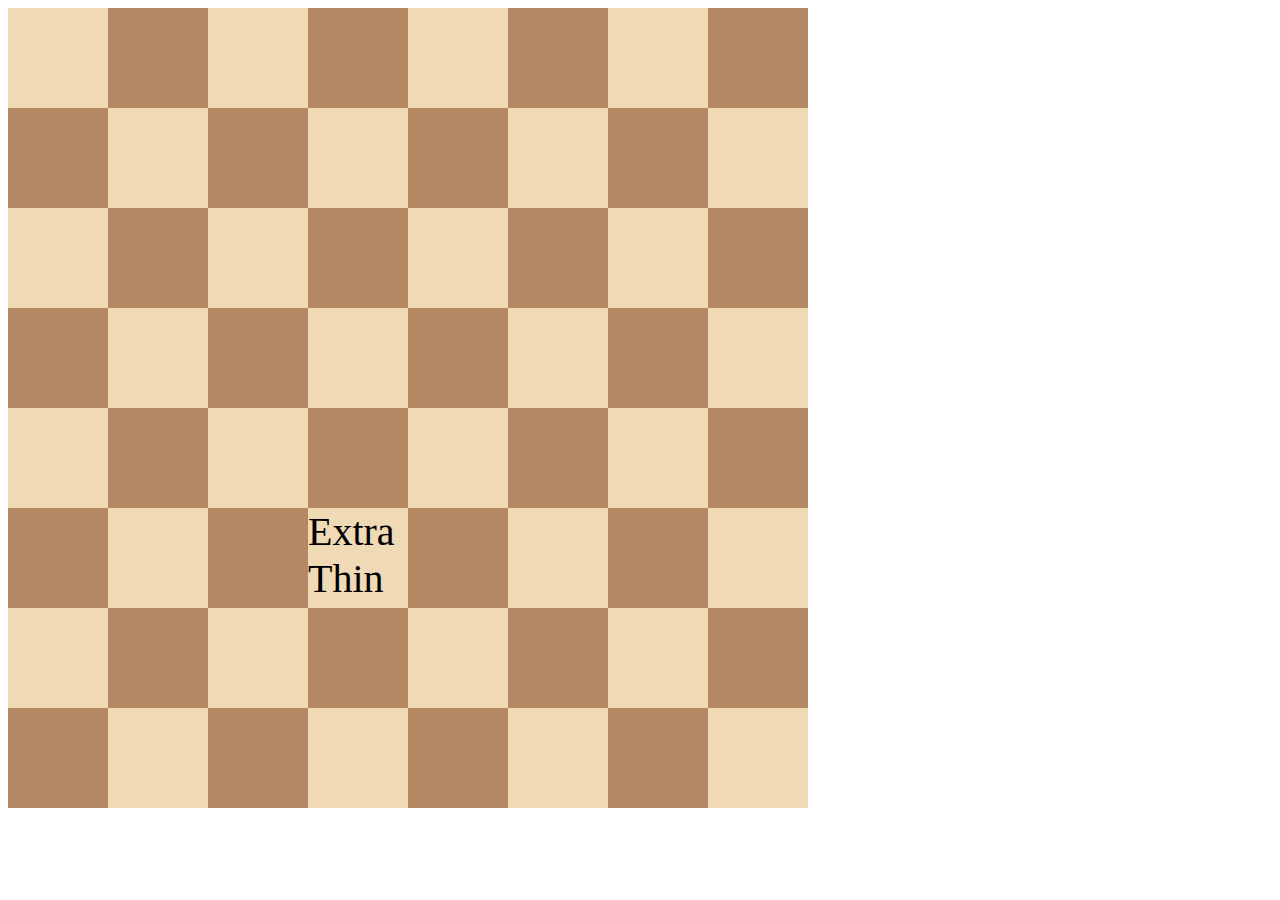
<file: LearningAngelaYou/CSS/10.0 Display Grid/index.html>
<!DOCTYPE html>
<html>

<head>
  <title>Chessboard</title>
  <style>
    /* Write your code here */
    /* Each square should be 100px by 100px */
    /* My colours for white: #f0d9b5, black: #b58863 */

    .container{
      
      display:grid ;
      grid-template-columns: 1fr 1fr 1fr 1fr 1fr 1fr 1fr 1fr ;
      grid-template-rows: 1fr 1fr 1fr 1fr 1fr 1fr 1fr 1fr;
      max-width: fit-content;
      
    }
    .white{
      background-color: #f0d9b5;
      width: 100px;
      height: 100px;

    }
    .black{
      background-color: #b58863;
      width: 100px;
      height: 100px;
    }
    .extra{
      font-size: 40px;
    }
  </style>
</head>

<body>
  <div class="container">
    <div class="white"></div>
    <div class="black"></div>
    <div class="white"></div>
    <div class="black"></div>
    <div class="white"></div>
    <div class="black"></div>
    <div class="white"></div>
    <div class="black"></div>
    <div class="black"></div>
    <div class="white"></div>
    <div class="black"></div>
    <div class="white"></div>
    <div class="black"></div>
    <div class="white"></div>
    <div class="black"></div>
    <div class="white"></div>
    <div class="white"></div>
    <div class="black"></div>
    <div class="white"></div>
    <div class="black"></div>
    <div class="white"></div>
    <div class="black"></div>
    <div class="white"></div>
    <div class="black"></div>
    <div class="black"></div>
    <div class="white"></div>
    <div class="black"></div>
    <div class="white"></div>
    <div class="black"></div>
    <div class="white"></div>
    <div class="black"></div>
    <div class="white"></div>
    <div class="white"></div>
    <div class="black"></div>
    <div class="white"></div>
    <div class="black"></div>
    <div class="white"></div>
    <div class="black"></div>
    <div class="white"></div>
    <div class="black"></div>
    <div class="black"></div>
    <div class="white"></div>
    <div class="black"></div>
    <div class="white extra">Extra Thin</div>
    <div class="black"></div>
    <div class="white"></div>
    <div class="black"></div>
    <div class="white"></div>
    <div class="white"></div>
    <div class="black"></div>
    <div class="white"></div>
    <div class="black"></div>
    <div class="white"></div>
    <div class="black"></div>
    <div class="white"></div>
    <div class="black"></div>
    <div class="black"></div>
    <div class="white"></div>
    <div class="black"></div>
    <div class="white"></div>
    <div class="black"></div>
    <div class="white"></div>
    <div class="black"></div>
    <div class="white"></div>
  </div>
</body>

</html>
</file>
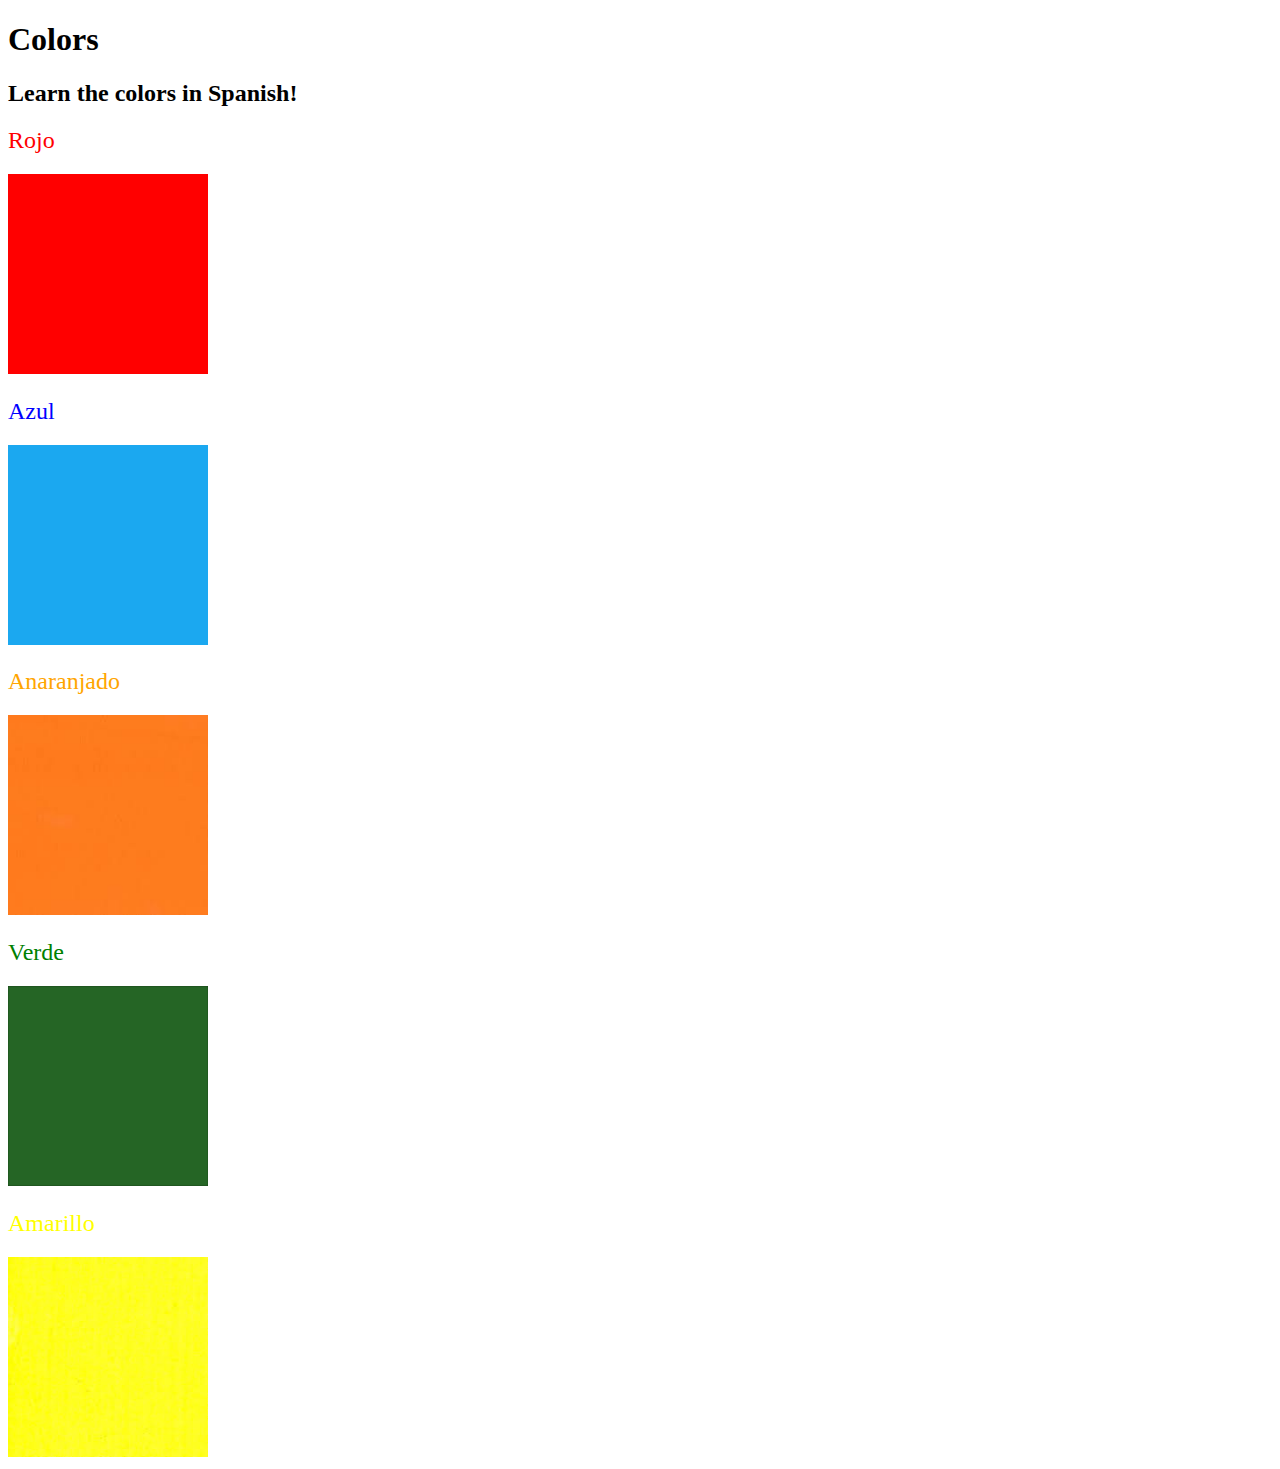
<file: LearningAngelaYou/CSS/Color Vocab Project/index.html>
<!DOCTYPE html>
<html lang="en">

<head>
  <meta charset="UTF-8">
  <title>Spanish Vocabulary</title>
  <link rel="stylesheet" href="./style.css" />
</head>

<body>
  <h1>Colors</h1>
  <h2>Learn the colors in Spanish!</h2>
  <h2 class="color-title" id="red">Rojo</h2>
  <img class="color" src="./assets/images/red.png" alt="red" />

  <h2 class="color-title" id="blue">Azul</h2>
  <img src="./assets/images/blue.png" alt="blue" />

  <h2 class="color-title" id="orange">Anaranjado</h2>
  <img src="./assets/images/orange.png" alt="orange" />

  <h2 class="color-title" id="green">Verde</h2>
  <img src="./assets/images/green.png" alt="green" />

  <h2 class="color-title" id="yellow">Amarillo</h2>
  <img src="./assets/images/yellow.png" alt="yellow" />
</body>

</html>

<!-- 
TODOs
IMPORTANT: You should not need to make ANY CHANGES to index.html
All code should be written in your CSS file.

1. Create a CSS file and incorporate it as an external stylesheet.
2. Use CSS to style each of the color titles to meaning. 
Hint: Use the id to help if you don't know the words in spanish.
3. Use CSS to change all the color titles to have "font-weight: normal;"
4. Use CSS (not HTML) to make all the images 200px heigh and 200px wide. 
Hint: 
https://developer.mozilla.org/en-US/docs/Web/CSS/height
https://developer.mozilla.org/en-US/docs/Web/CSS/width
-->
</file>
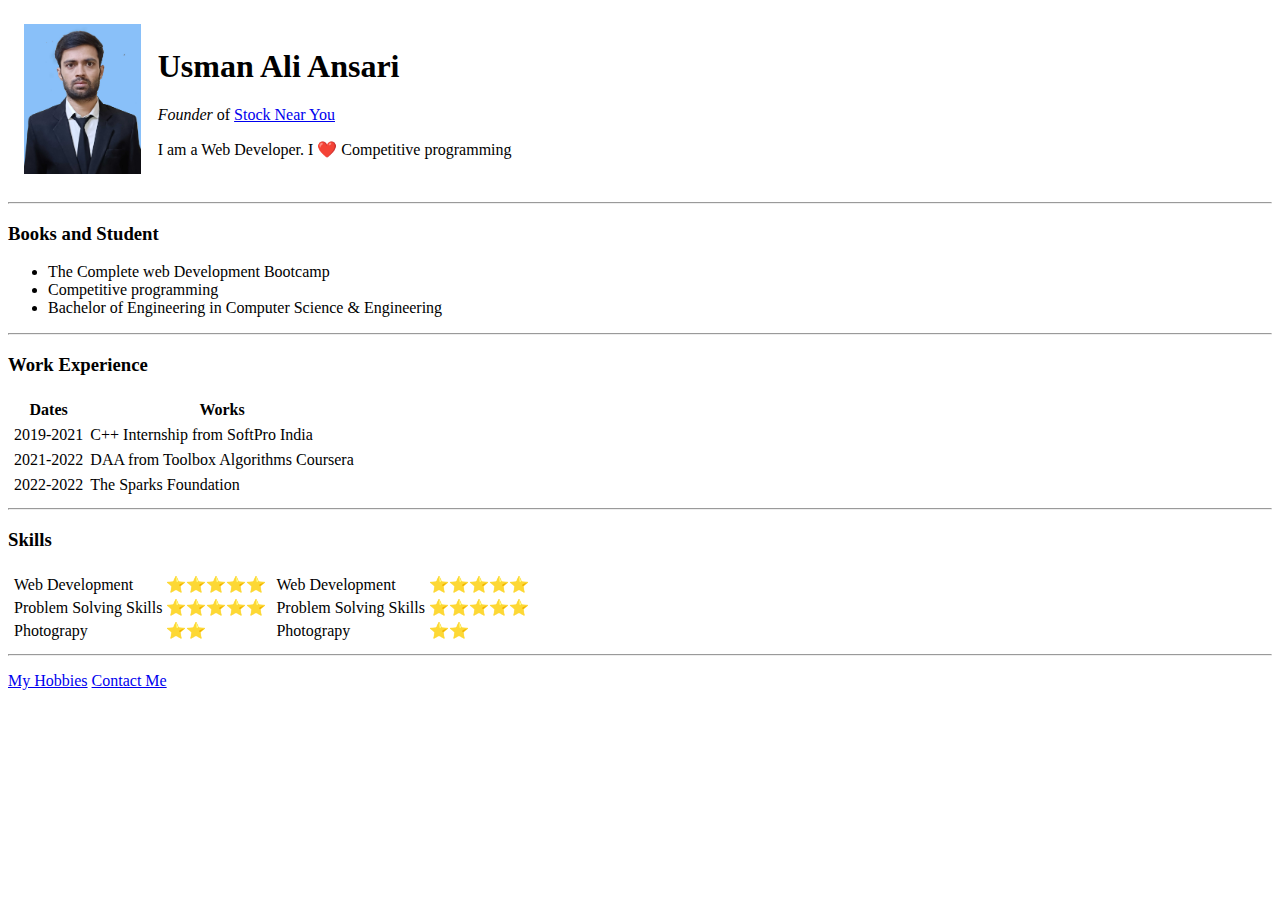
<file: LearningAngelaYou/HTML/CV/index.html>
<!DOCTYPE html>
<html lang="en">
  <head>
    <meta charset="UTF-8" />

    <title>Usman's Personal Site</title>
  </head>
  <body>
    <table cellspacing="15px">
      <tr>
        <td>
          <img src="./19CSE60_Usman Ali Ansari.jpg" height="150px" alt="" />
        </td>

        <td>
          <h1>Usman Ali Ansari</h1>
          <p>
            <em>Founder</em> of
            <a href="https://stocknearyou.netlify.app/">Stock Near You</a>
          </p>
          <p>I am a Web Developer. I ❤️ Competitive programming</p>
        </td>
      </tr>
    </table>
    <hr />
    <h3>Books and Student</h3>
    <ul>
      <li>The Complete web Development Bootcamp</li>
      <li>Competitive programming</li>
      <li>Bachelor of Engineering in Computer Science & Engineering</li>
    </ul>

    <hr />
    <h3>Work Experience</h3>

    <table cellspacing="5px">
      <tr>
        <th>Dates</th>
        <th>Works</th>
      </tr>

      <tr>
        <td>2019-2021</td>
        <td>C++ Internship from SoftPro India</td>
      </tr>
      <tr>
        <td>2021-2022</td>
        <td>DAA from Toolbox Algorithms Coursera</td>
      </tr>
      <tr>
        <td>2022-2022</td>
        <td>The Sparks Foundation</td>
      </tr>
    </table>
    <hr />
    <h3>Skills</h3>

    <table>
      <tr>
        <td>
          <table>
            <tr>
              <td>Web Development</td>
              <td>⭐⭐⭐⭐⭐</td>
            </tr>
            <tr>
              <td>Problem Solving Skills</td>
              <td>⭐⭐⭐⭐⭐</td>
            </tr>
            <tr>
              <td>Photograpy</td>
              <td>⭐⭐</td>
            </tr>
          </table>
        </td>
        <td>
          <table>
            <tr>
              <td>Web Development</td>
              <td>⭐⭐⭐⭐⭐</td>
            </tr>
            <tr>
              <td>Problem Solving Skills</td>
              <td>⭐⭐⭐⭐⭐</td>
            </tr>
            <tr>
              <td>Photograpy</td>
              <td>⭐⭐</td>
            </tr>
          </table>
        </td>
      </tr>
    </table>

    <hr>
    <p> <a href="./myHobbies.html">My Hobbies</a> <a href="./contactMe.html">Contact Me</a> </p>
    
  </body>
</html>
</file>
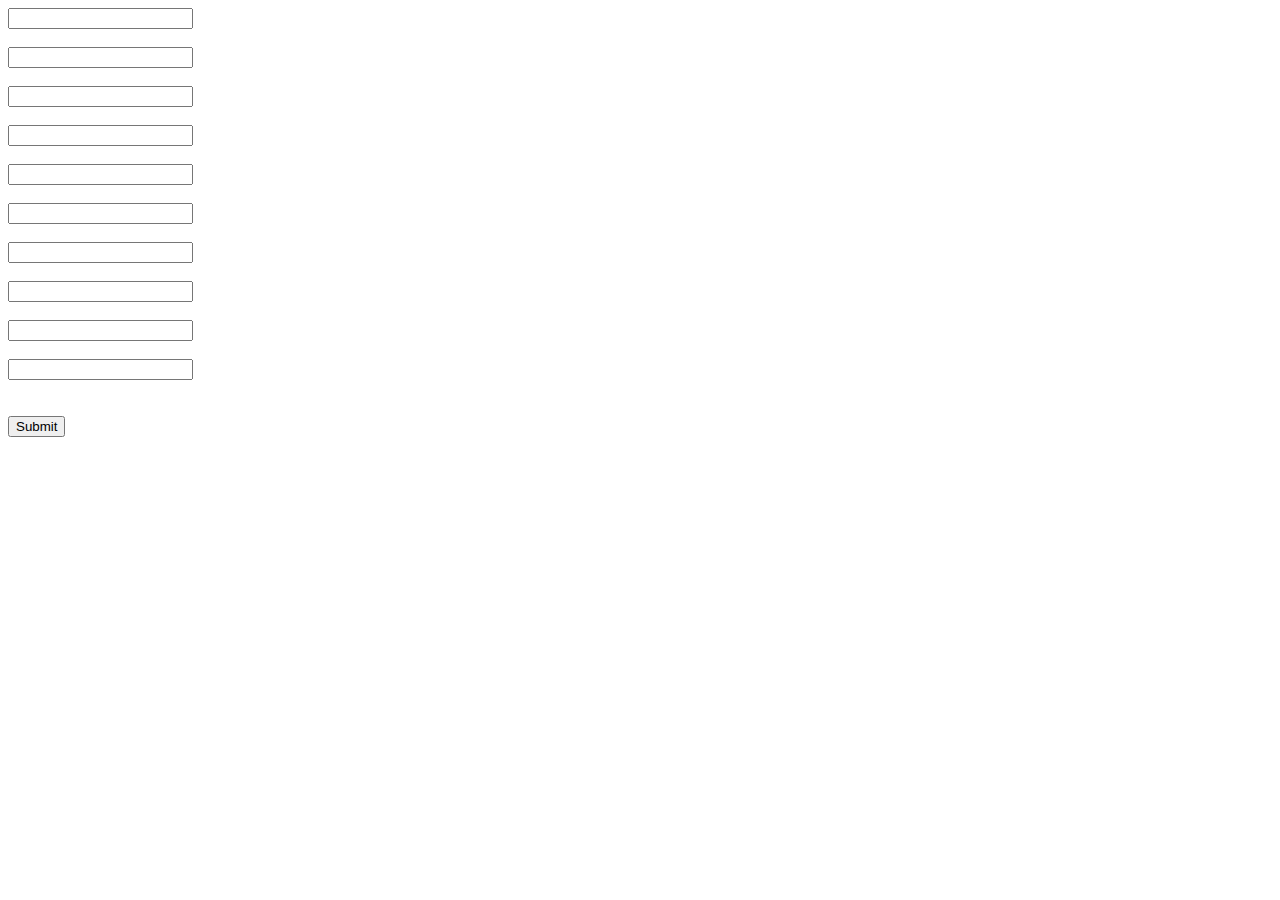
<file: LearningAngelaYou/javaScript/ValidSubmit/index.html>
<!DOCTYPE html>
<html lang="en">
<head>
    <meta charset="UTF-8">
    <meta http-equiv="X-UA-Compatible" content="IE=edge">
    <meta name="viewport" content="width=device-width, initial-scale=1.0">
    <title>valid Input</title>
</head>
<body>

    <input  id="num1"><br><br>
    <input id="num2"><br><br>
    <input id="num3"><br><br>
    <input id="num4"><br><br>
    <input id="num5"><br><br>
    <input id="num6"><br><br>
    <input id="num7"><br><br>
    <input id="num8"><br><br>
    <input id="num9"><br><br>
    <input id="num10"><br><br><br>

    <button type="button"  onclick="myFunction()">Submit</button>

    <p  id="demo"></p>

    <script src="./index.js" ></script>

    
</body>
</html>
</file>
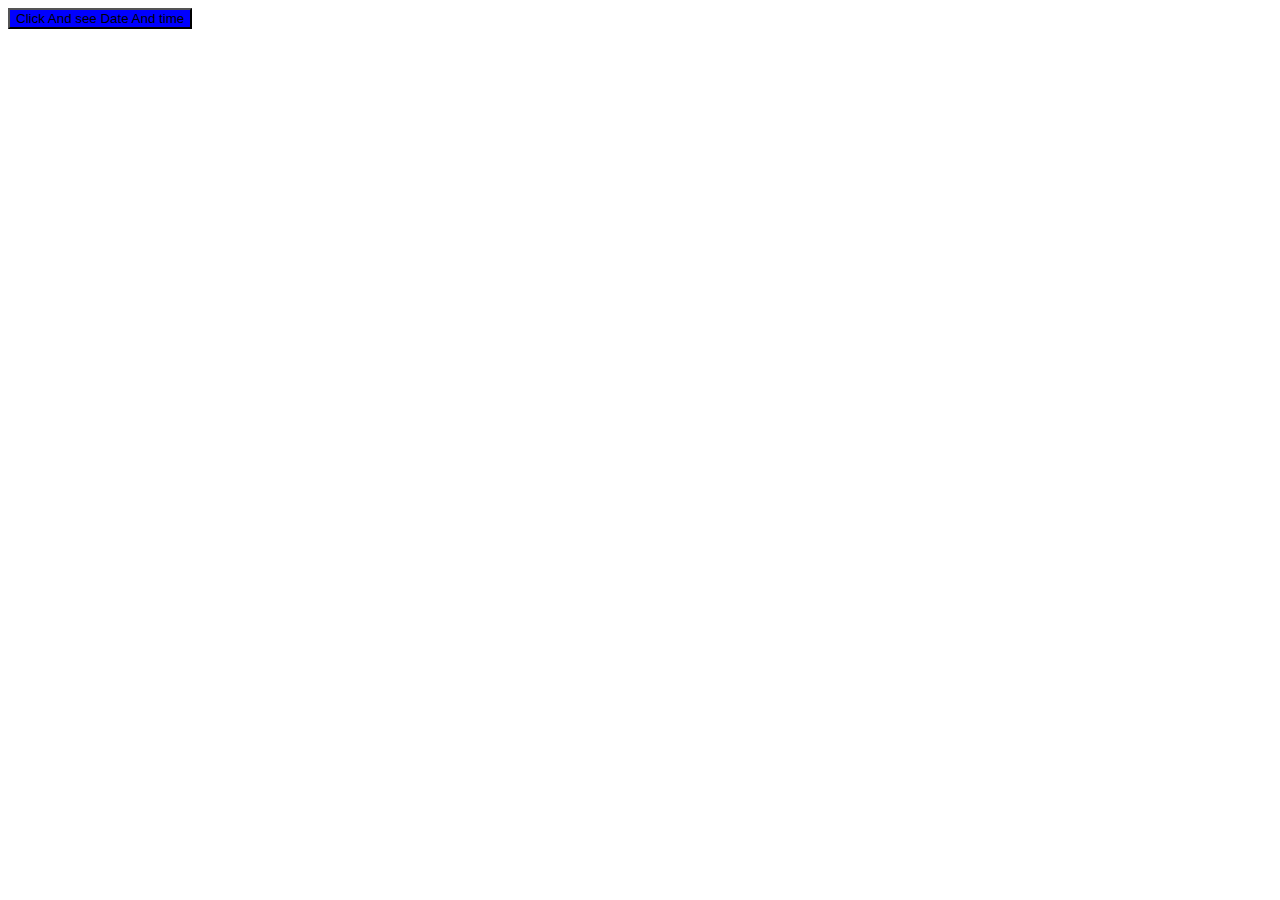
<file: javaScriptTutorial/dataAndTime.html>
<html lang="en">
  <head>
    <meta charset="UTF-8" />
    <meta http-equiv="X-UA-Compatible" content="IE=edge" />
    <meta name="viewport" content="width=device-width, initial-scale=1.0" />
    <title>Data And time</title>
  </head>
  <body>
    <button style="background-color: blue;"
      type="button"
      onclick="document.getElementById('demo').innerHTML = Date()"
    >
      Click And see Date And time
    </button>

    <h1 id="demo"></h1>
  </body>
</html>
</file>
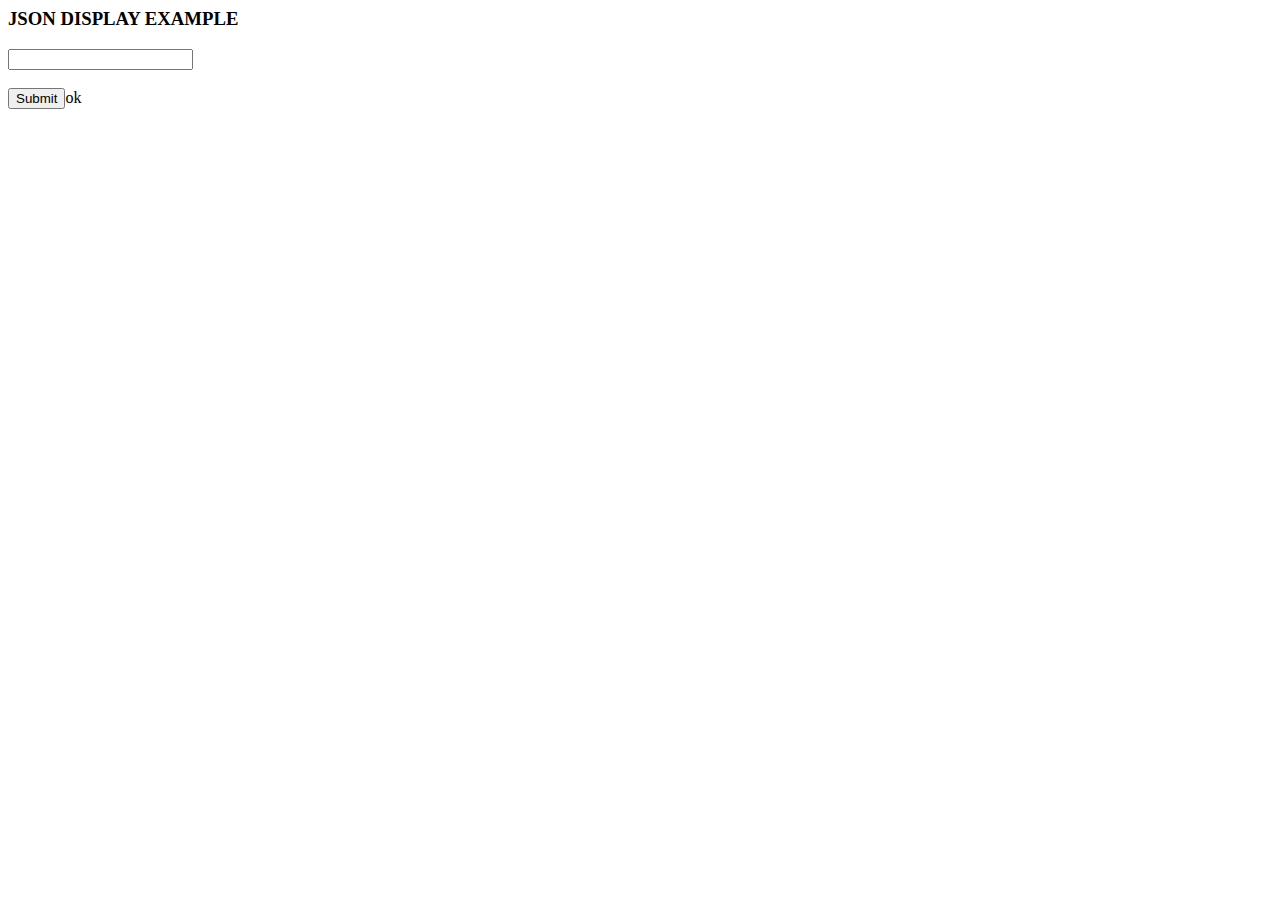
<file: LearningAngelaYou/JSON/json.html>
<html lang="en">
<head>
    <meta charset="UTF-8">
    <meta http-equiv="X-UA-Compatible" content="IE=edge">
    <script src="https://ajax.googleapis.com/ajax/libs/jquery/3.6.3/jquery.min.js"></script>
    <meta name="viewport" content="width=device-width, initial-scale=1.0">
    <title>Json Testing</title>
</head>
<body>
    <div>
        <h3>JSON DISPLAY EXAMPLE</h3>
    </div>


    <form id="form" onsubmit="return false;">
    <input  type="text" id="userInput" /><br><br>
    <input type="submit" onclick="othername();" >ok</input>
   </form>


    <h1 id="emailId"> </h1>
    <h2 id="phoneNumber"> </h2>
    <h2 id="address"> </h2>
    <h1 id="tryAgain"></h1>


    <!-- <img src="./usman.jpg" alt="my photo"> -->
    <script>
      

        
        let input;
        function othername() {
        input = document.getElementById("userInput").value;
        $.getJSON("users.json",function(data){
            console.log(data);
            let b = false;
             for(let i = 0;i<data.length;i++){
               if(data[i].name ==  input) {
                // console.log(data[i].email)
                    b = true;
                   document.getElementById("emailId").innerHTML =  data[i].email += "<p> = Email</p>"
                   document.getElementById("phoneNumber").innerHTML = data[i].phone
                   document.getElementById("address").innerHTML = data[i].address.street
                   
               }
            }
          if(b === false){
             console.log("Please Enter again");
             document.getElementById("tryAgain").innerHTML = "<h1> Please Enter Correct Value </h1>"
          }
         
            
        });

    }
    </script>
    
</body>
</html>
</file>
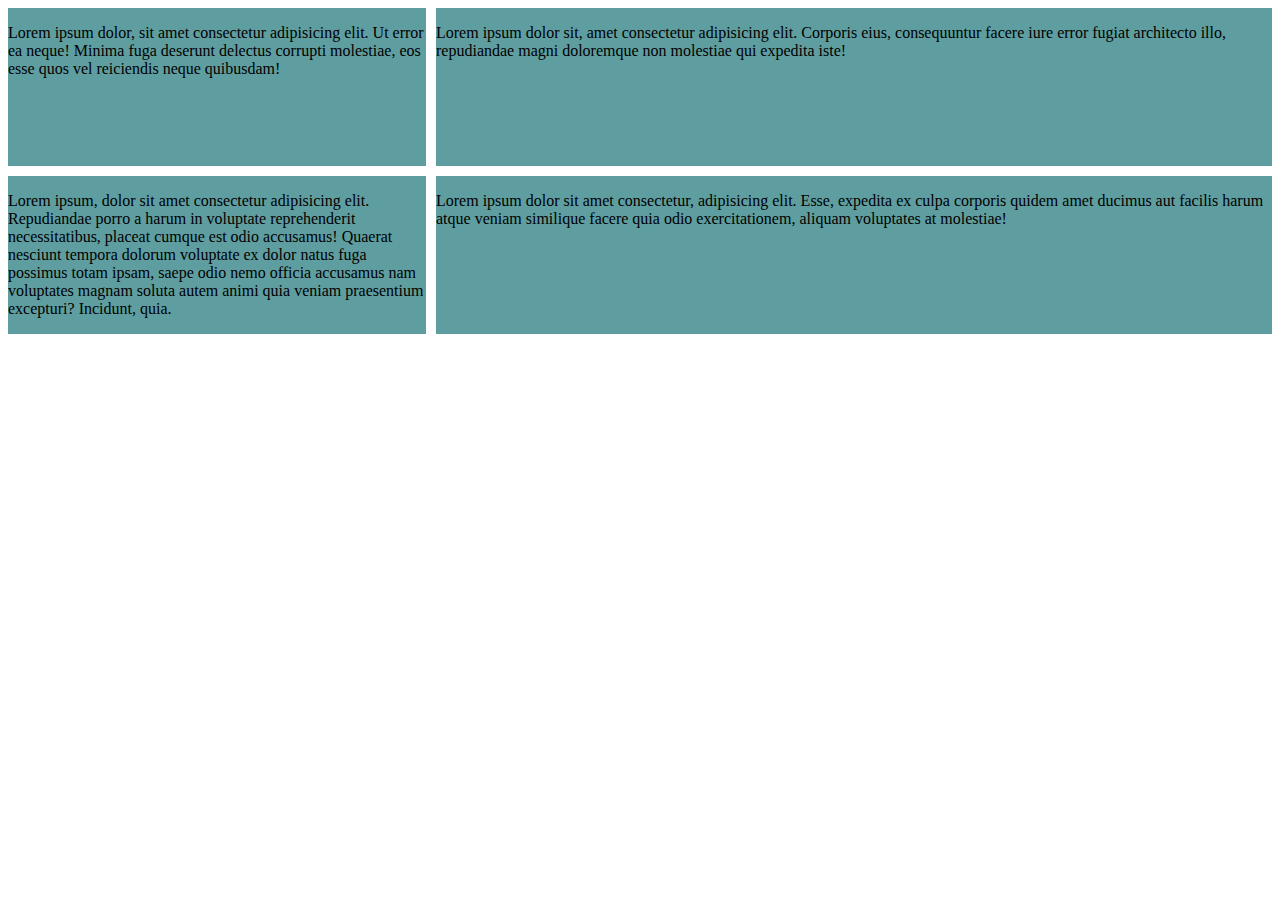
<file: LearningAngelaYou/CSS/10.0 Display Grid/example.html>
<!DOCTYPE html>
<html>

<head>
  <title>CSS Grid vs Flexbox</title>
  <style>
    .container {
      display: grid;
      grid-template-columns: 1fr 2fr;
      grid-template-rows: 1fr 1fr;
      gap: 10px
    }

    .container>* {
      background-color: cadetblue;
    }
  </style>
</head>

<body>
  <div class="container">
    <div class="one">
      <p>Lorem ipsum dolor, sit amet consectetur adipisicing elit. Ut error ea neque! Minima fuga deserunt delectus
        corrupti molestiae, eos esse quos vel reiciendis neque quibusdam!</p>
    </div>
    <div class="two">
      <p>Lorem ipsum dolor sit, amet consectetur adipisicing elit. Corporis eius, consequuntur facere iure error fugiat
        architecto illo, repudiandae magni doloremque non molestiae qui expedita iste!</p>
    </div>
    <div class="three">
      <p>Lorem ipsum, dolor sit amet consectetur adipisicing elit. Repudiandae porro a harum in voluptate reprehenderit
        necessitatibus, placeat cumque est odio accusamus! Quaerat nesciunt tempora dolorum voluptate ex dolor natus
        fuga possimus totam ipsam, saepe odio nemo officia accusamus nam voluptates magnam soluta autem animi quia
        veniam praesentium excepturi? Incidunt, quia.</p>
    </div>
    <div>
      <p>Lorem ipsum dolor sit amet consectetur, adipisicing elit. Esse, expedita ex culpa corporis quidem amet ducimus
        aut facilis harum atque veniam similique facere quia odio exercitationem, aliquam voluptates at molestiae!</p>
    </div>
  </div>

</body>

</html>
</file>
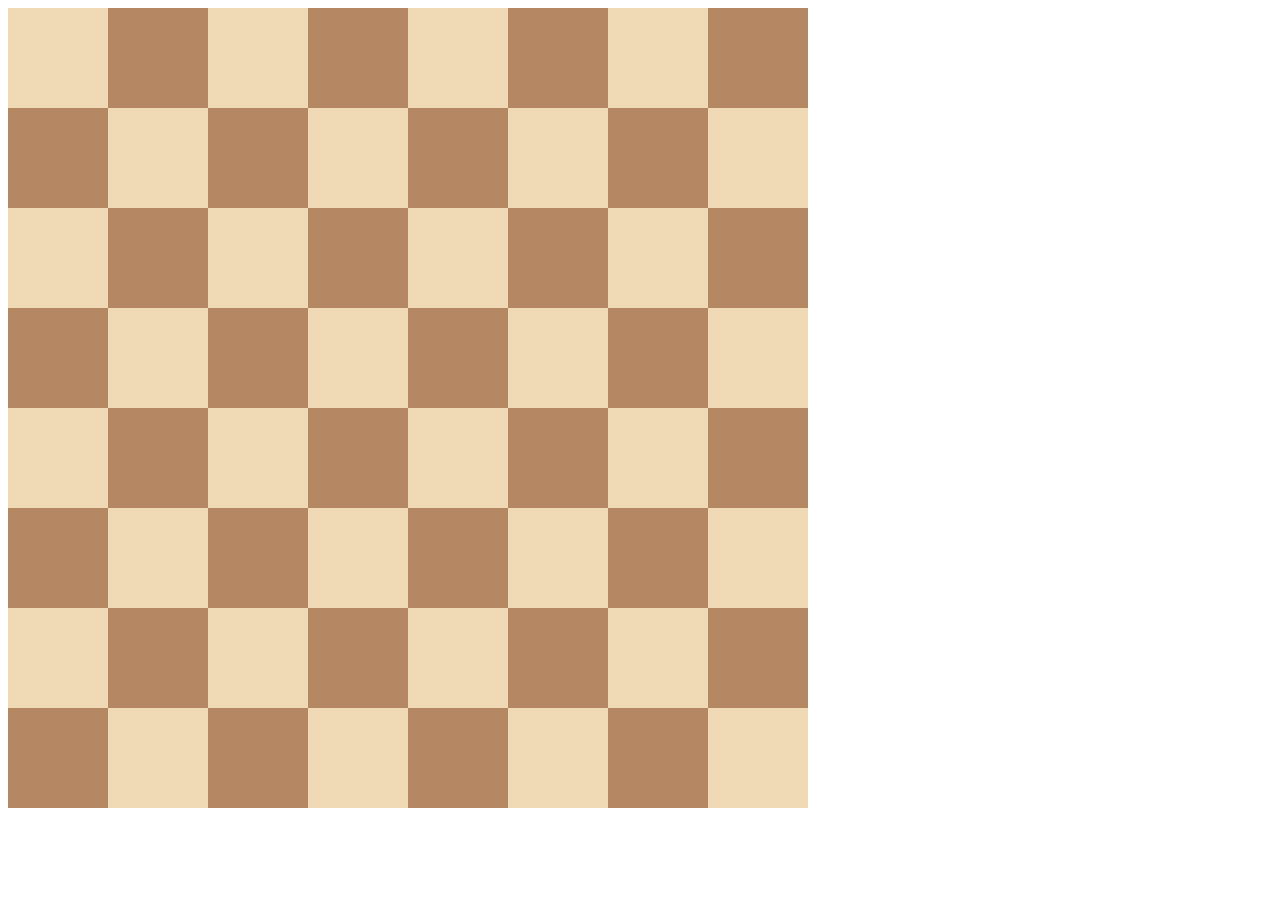
<file: LearningAngelaYou/CSS/10.0 Display Grid/solution.html>
<!DOCTYPE html>
<html>

<head>
  <title>Chessboard</title>
  <style>
    .container {
      width: 800px;
      display: grid;
      grid-template-columns: 1fr 1fr 1fr 1fr 1fr 1fr 1fr 1fr;
      grid-template-rows: 1fr 1fr 1fr 1fr 1fr 1fr 1fr 1fr;
    }

    .white {
      height: 100px;
      width: 100px;
      background-color: #f0d9b5;
    }

    .black {
      height: 100px;
      width: 100px;
      background-color: #b58863;
    }
  </style>
</head>

<body>
  <div class="container">
    <div class="white"></div>
    <div class="black"></div>
    <div class="white"></div>
    <div class="black"></div>
    <div class="white"></div>
    <div class="black"></div>
    <div class="white"></div>
    <div class="black"></div>
    <div class="black"></div>
    <div class="white"></div>
    <div class="black"></div>
    <div class="white"></div>
    <div class="black"></div>
    <div class="white"></div>
    <div class="black"></div>
    <div class="white"></div>
    <div class="white"></div>
    <div class="black"></div>
    <div class="white"></div>
    <div class="black"></div>
    <div class="white"></div>
    <div class="black"></div>
    <div class="white"></div>
    <div class="black"></div>
    <div class="black"></div>
    <div class="white"></div>
    <div class="black"></div>
    <div class="white"></div>
    <div class="black"></div>
    <div class="white"></div>
    <div class="black"></div>
    <div class="white"></div>
    <div class="white"></div>
    <div class="black"></div>
    <div class="white"></div>
    <div class="black"></div>
    <div class="white"></div>
    <div class="black"></div>
    <div class="white"></div>
    <div class="black"></div>
    <div class="black"></div>
    <div class="white"></div>
    <div class="black"></div>
    <div class="white"></div>
    <div class="black"></div>
    <div class="white"></div>
    <div class="black"></div>
    <div class="white"></div>
    <div class="white"></div>
    <div class="black"></div>
    <div class="white"></div>
    <div class="black"></div>
    <div class="white"></div>
    <div class="black"></div>
    <div class="white"></div>
    <div class="black"></div>
    <div class="black"></div>
    <div class="white"></div>
    <div class="black"></div>
    <div class="white"></div>
    <div class="black"></div>
    <div class="white"></div>
    <div class="black"></div>
    <div class="white"></div>
  </div>
</body>

</html>
</file>
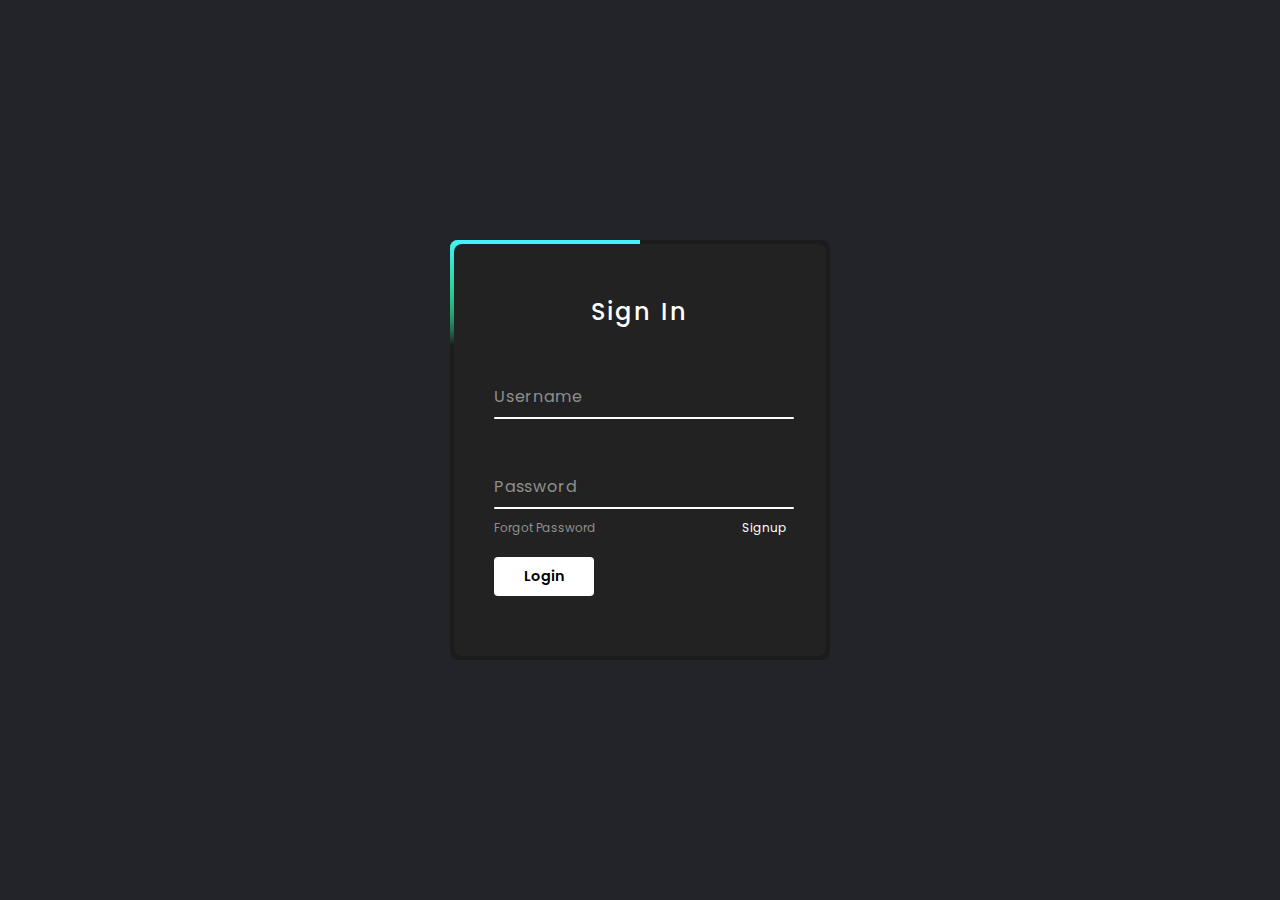
<file: LearningAngelaYou/CSS/LoginPage/LogInAnimation.html>
<!DOCTYPE html>
<html lang="en">
<head>
    <meta charset="UTF-8">
    <title>Animated Login Form</title>
    <link rel="stylesheet" href="style.css">
</head>
<body>
    <div class="box">
        <span class="borderLine"></span>
        <form action="">
            <h2>Sign In</h2>
            <div class="inputBox">
                <input type="text" required="required">
                <span>Username</span>
                <i></i>
            </div>
            <div class="inputBox">
                <input type="password" required="required">
                <span>Password</span>
                <i></i>
            </div>
            
           <div class="links">
            <a href="#">Forgot Password</a>
            <a href="#">Signup</a>
           </div>
           <input type="submit" value="Login">
        </form>
    </div>
</body>
</html>
</file>
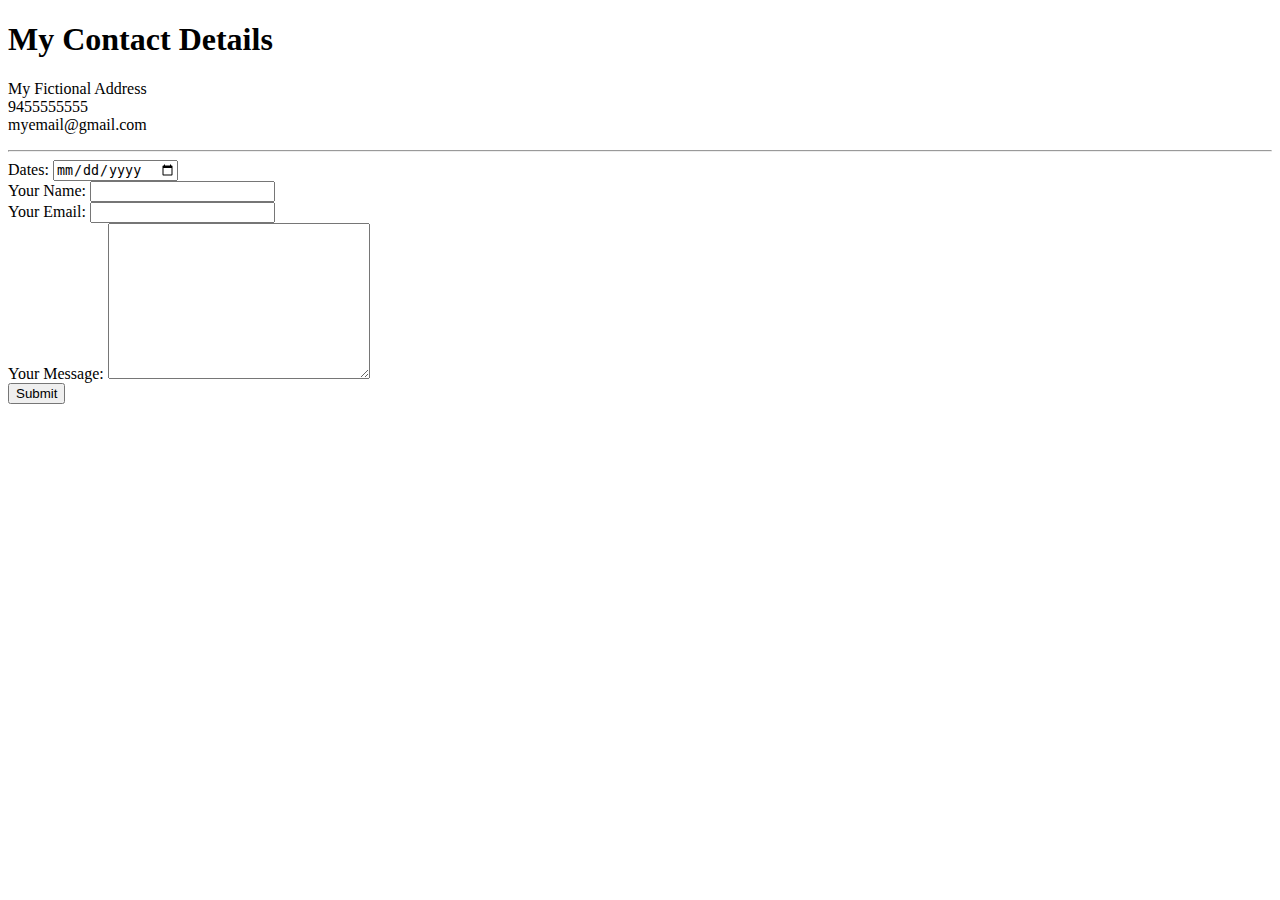
<file: LearningAngelaYou/HTML/CV/contactMe.html>
<!DOCTYPE html>
<html lang="en">
<head>
    <meta charset="UTF-8">
    <meta http-equiv="X-UA-Compatible" content="IE=edge">
    <meta name="viewport" content="width=device-width, initial-scale=1.0">
    <title>My contact Details</title>
</head>
<body>
    <h1>My Contact Details</h1>
    <p>My Fictional Address <br>9455555555 <br> myemail@gmail.com</p>
    <hr>
    <form action="mailto:myemail@gmail.com" method="post" enctype="text/plain">
    <label for="todayDates">Dates:</label>
    <input type="date"><br>
    <label for="yourName">Your Name:</label>
    <input name="yourName" type="text"><br>
    <label for="yourEmail">Your Email:</label>
    <input name="Email" type="email" ><br>
    <label for="yourMessage">Your Message:</label>
    <textarea name="YourMessage"  cols="30" rows="10"></textarea><br>
    <button type="submit">Submit</button>
    </form>
</body>
</html>
</file>
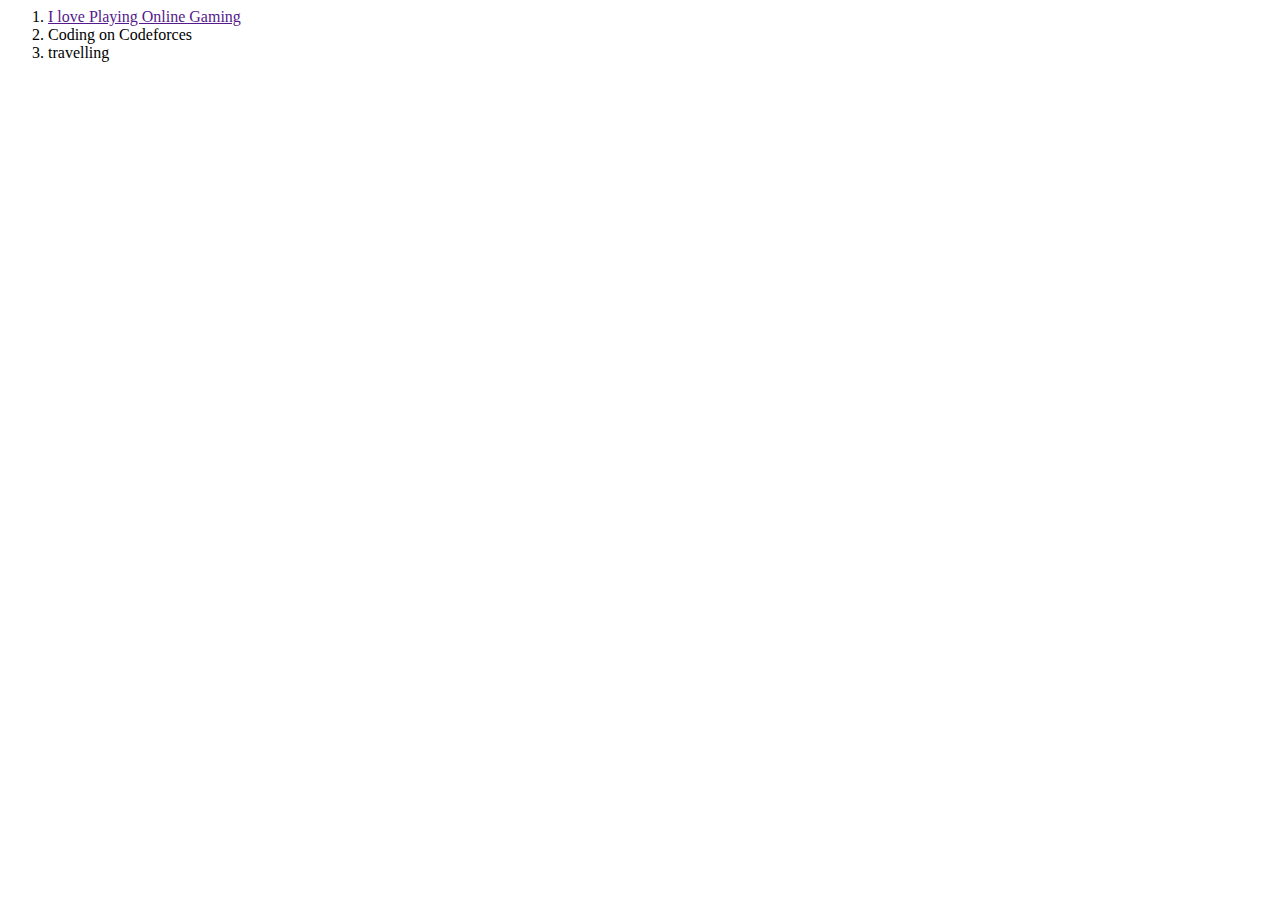
<file: LearningAngelaYou/HTML/CV/myHobbies.html>
<html lang="en">
<head>
    <meta charset="UTF-8">
    <meta http-equiv="X-UA-Compatible" content="IE=edge">
    <meta name="viewport" content="width=device-width, initial-scale=1.0">
    <title>My Hobbies</title>
</head>
<body>
    
    <ol>
        <li><a href="">I love Playing Online Gaming</a> </li>
        <li>Coding on Codeforces</li>
        <li>travelling</li>
    </ol>
</body>
</html>
</file>
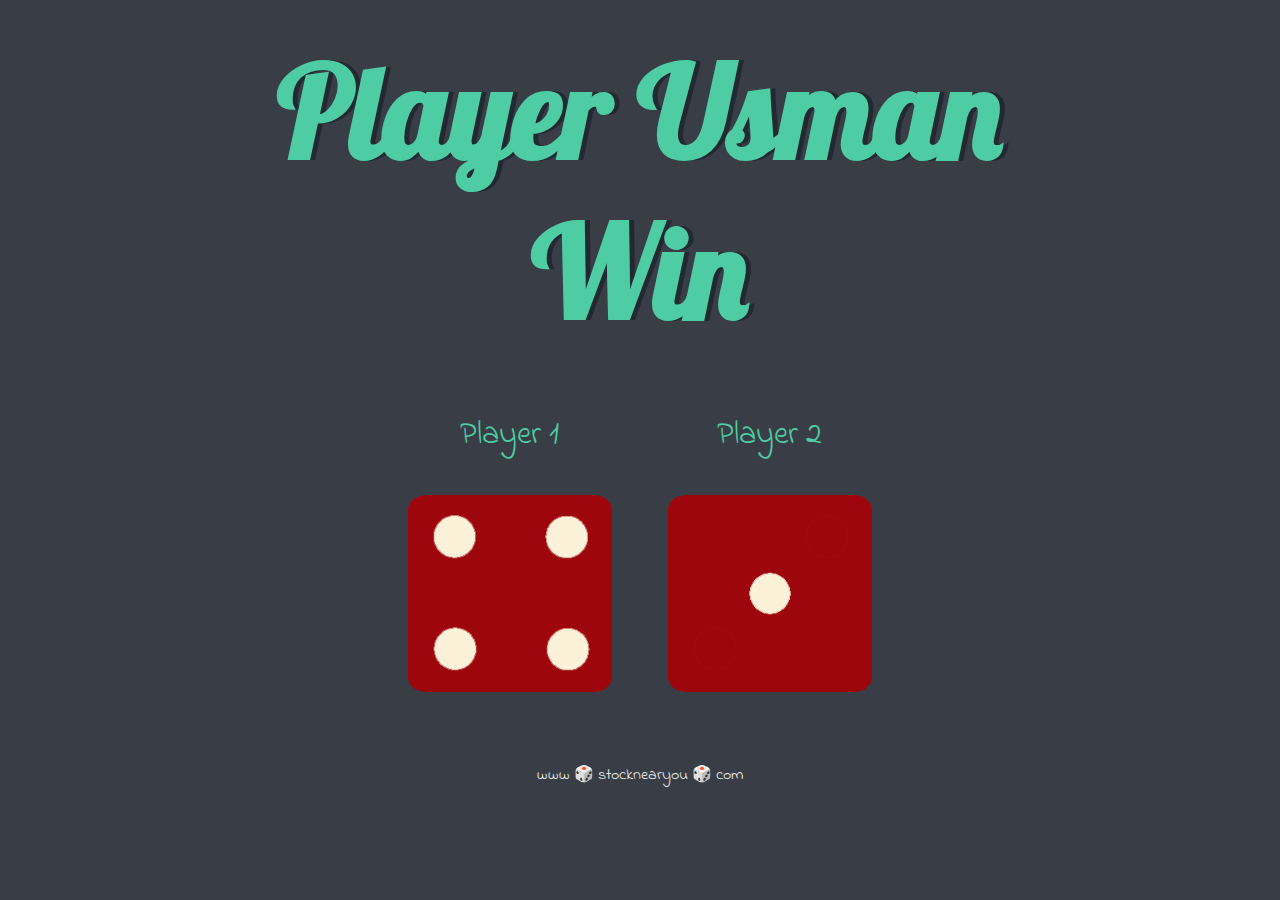
<file: LearningAngelaYou/javaScript/DiceeGame/dicee.html>
<!DOCTYPE html>
<html lang="en" dir="ltr">
  <head>
    <meta charset="utf-8">
    <title>Dicee</title>
    <link rel="stylesheet" href="styles.css">
    <link href="https://fonts.googleapis.com/css?family=Indie+Flower|Lobster" rel="stylesheet">

  </head>
  <body>

    <div class="container">
      <h1>Refresh Me</h1>

      <div class="dice">
        <p>Player 1</p>
        <img class="img1" src="./images/dice1.png">
      </div>

      <div class="dice">
        <p>Player 2</p>
        <img class="img2" src="./images/dice1.png">
      </div>

    </div>


  </body>

  <footer>
    www 🎲 stocknearyou 🎲 com
  </footer>

  <script src="./index.js"></script>
</html>
</file>
<file: LearningAngelaYou/CSS/Color Vocab Project/style.css>
.color-title{
    font-weight: normal;
}

img{
    height: 200px;
    width: 200px;
}

h2[id=red]
{
   color: red; 
}
h2[id=blue]
{
   color: blue; 
}
h2[id=orange]
{
   color: orange; 
}
h2[id=green]
{
   color: green; 
}
h2[id=yellow]
{
   color: yellow; 
}
</file>
<file: LearningAngelaYou/CSS/LoginPage/style.css>
@import url('https://fonts.googleapis.com/css2?family=Poppins:wght@300;400;500;600;700;800;900&display=swap');
*
{
    margin: 0;
    padding: 0;
    box-sizing: border-box;
    font-family: 'Poppins',sans-serif;
}
body{
    display: flex;
    justify-content: center;
    align-items: center;
    min-height: 100vh;
    background: #23242a;
}
.box{
 position: relative;
 width:380px;
 height:420px;
 background: #1c1c1c;
 border-radius: 8px;
 overflow: hidden;
}

.box::before
{
    content: '';
    position: absolute;
    top:-50%;
    left:-50%;
    width: 380px;
    height: 420px;
    background: linear-gradient(0deg,transparent,
    transparent,#45f3ff,#45f3ff,#45f3ff);
    z-index: 1;
    transform-origin: bottom right;
    animation: animate 6s linear infinite;
}

.box::after
{
    content: '';
    position: absolute;
    top:-50%;
    left:-50%;
    width: 380px;
    height: 420px;
    background: linear-gradient(0deg,transparent,
    transparent,#45f3ff,#45f3ff,#45f3ff);
    z-index: 1;
    transform-origin: bottom right;
    animation: animate 6s linear infinite;
    animation-delay: -3s;
}
.borderLine{
    position: absolute;
    top:0;
    inset: 0;
}
.borderLine::before{
    content: '';
    position: absolute;
    top:-50%;
    left:-50%;
    width: 380px;
    height: 420px;
    background: linear-gradient(0deg,transparent,
    transparent,#0AA90A,#0AA90A,#0AA90A);
    z-index: 1;
    transform-origin: bottom right;
    animation: animate 6s linear infinite;
    animation-delay: -1.5s;
}

.borderLine::after{
    content: '';
    position: absolute;
    top:-50%;
    left:-50%;
    width: 380px;
    height: 420px;
    background: linear-gradient(0deg,transparent,
    transparent,#0AA90A,#0AA90A,#0AA90A);
    z-index: 1;
    transform-origin: bottom right;
    animation: animate 6s linear infinite;
    animation-delay: -4.5s;
}
@keyframes animate
{
    0%{
        transform: rotate(0deg);
    }
    100%{
        transform: rotate(360deg);
    }
}
.box form{
    position: absolute;
    inset: 4px;
    background:#222;
    padding: 50px 40px;
    border-radius: 8px;
    z-index: 2;
    display: flex;
    flex-direction: column;
}
.box form h2{
    color: #fff;
    font-weight: 500;
    text-align: center;
    letter-spacing: 0.1em;
}

.box form .inputBox
{
    position: relative;
    width: 300px;
    margin-top: 35px;
}
.box form .inputBox input{
    position: relative;
    width: 100%;
    padding: 20px 10px 10px;
    background: transparent;
    outline: none;
    border: none;
    box-shadow: none;
    color: #23242a;
    font-size: 1em;
    letter-spacing: 0.05em;
    transition: 0.5s;
    z-index: 10;

}

.box form .inputBox span{
    position: absolute;
    left: 0;
    padding: 20px 0px 10px;
    pointer-events: none;
    pointer-events: none;
    color: #8f8f8f;
    font-size:1em;
    letter-spacing: 0.05em;
    transition: 0.5s;
}
.box form .inputBox input:valid ~ span,
.box form .inputBox input:valid ~ span{
 color: #fff;
 font-size: 0.75em;
 transform: translateY(-34px);
}

.box form .inputBox i{
    position: absolute;
    left: 0;
    bottom: 0;
    width: 100%;
    height: 2px;
    background: #fff;
    border-radius: 4px;
    overflow: hidden;
    transition: 0.5s;
    pointer-events: none;
}
.box form .inputBox input:valid ~ i,
.box form .inputBox input:valid ~ i
{
   height: 44px;

}

.box form .links
{
    display: flex;
    justify-content: space-between;

}

.box form .links a
{
    margin: 10px 0;
    font-size: 0.75em;
    color: #8f8f8f;
    text-decoration: none;
}

.box form .links a:hover,

.box form .links a:nth-child(2)
{
    color: #fff;

}
.box form  input[type="submit"]
{
    border: none;
    outline: none;
    padding: 9px 25px;
    background: #fff;
    cursor: pointer;
    font-size: 0.9em;
    border-radius: 4px;
    font-weight: 600;
    width:100px;
    margin-top: 10px;

}

.box form  input[type="submit"]:active
{
    opacity: 0.8;
}
</file>
<file: LearningAngelaYou/javaScript/DiceeGame/styles.css>
.container {
  width: 70%;
  margin: auto;
  text-align: center;
}

.dice {
  text-align: center;
  display: inline-block;

}

body {
  background-color: #393E46;
}

h1 {
  margin: 30px;
  font-family: 'Lobster', cursive;
  text-shadow: 5px 0 #232931;
  font-size: 8rem;
  color: #4ECCA3;
}

p {
  font-size: 2rem;
  color: #4ECCA3;
  font-family: 'Indie Flower', cursive;
}

img {
  width: 80%;
}

footer {
  margin-top: 5%;
  color: #EEEEEE;
  text-align: center;
  font-family: 'Indie Flower', cursive;

}
</file>
